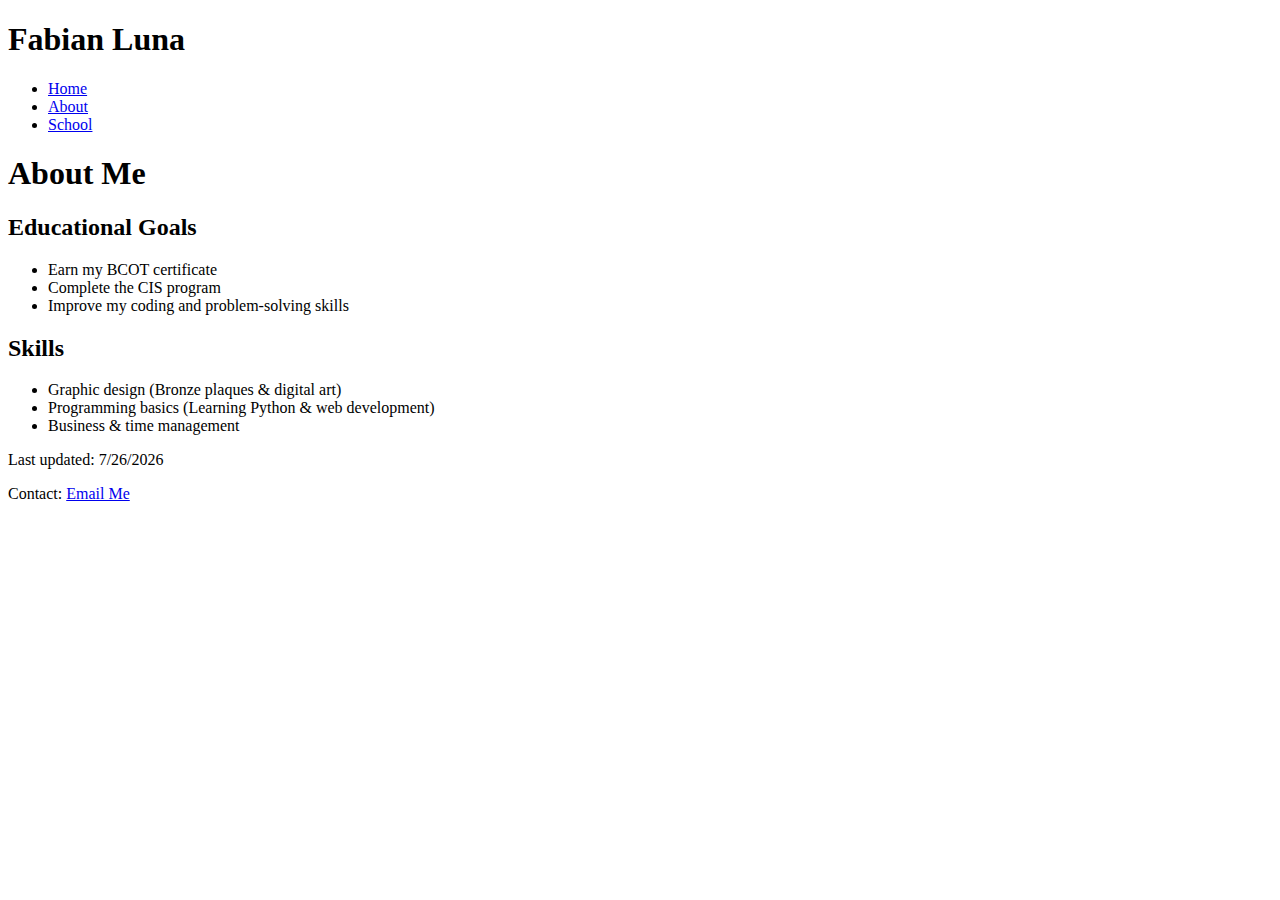
<file: About.html>
<!DOCTYPE html>
<html lang="en">
<head>
    <meta charset="UTF-8">
    <meta name="viewport" content="width=device-width, initial-scale=1.0">
    <title>About Me</title>
</head>
<body>
    <h1>Fabian Luna</h1>
    <nav>
        <ul>
            <li><a href="index.html">Home</a></li>
            <li><a href="about.html">About</a></li>
            <li><a href="#">School</a></li> 
        </ul>
    </nav>

    <h1>About Me</h1>

    <h2>Educational Goals</h2>
    <ul>
        <li>Earn my BCOT certificate</li>
        <li>Complete the CIS program</li>
        <li>Improve my coding and problem-solving skills</li>
    </ul>

    <h2>Skills</h2>
    <ul>
        <li>Graphic design (Bronze plaques & digital art)</li>
        <li>Programming basics (Learning Python & web development)</li>
        <li>Business & time management</li>
    </ul>

    <footer>
        <p>Last updated: <script>document.write(new Date().toLocaleDateString());</script></p>
        <p>Contact: <a href="mailto:defocus91@yahoo.com">Email Me</a></p>
    </footer>
</body>
</html>
</file>
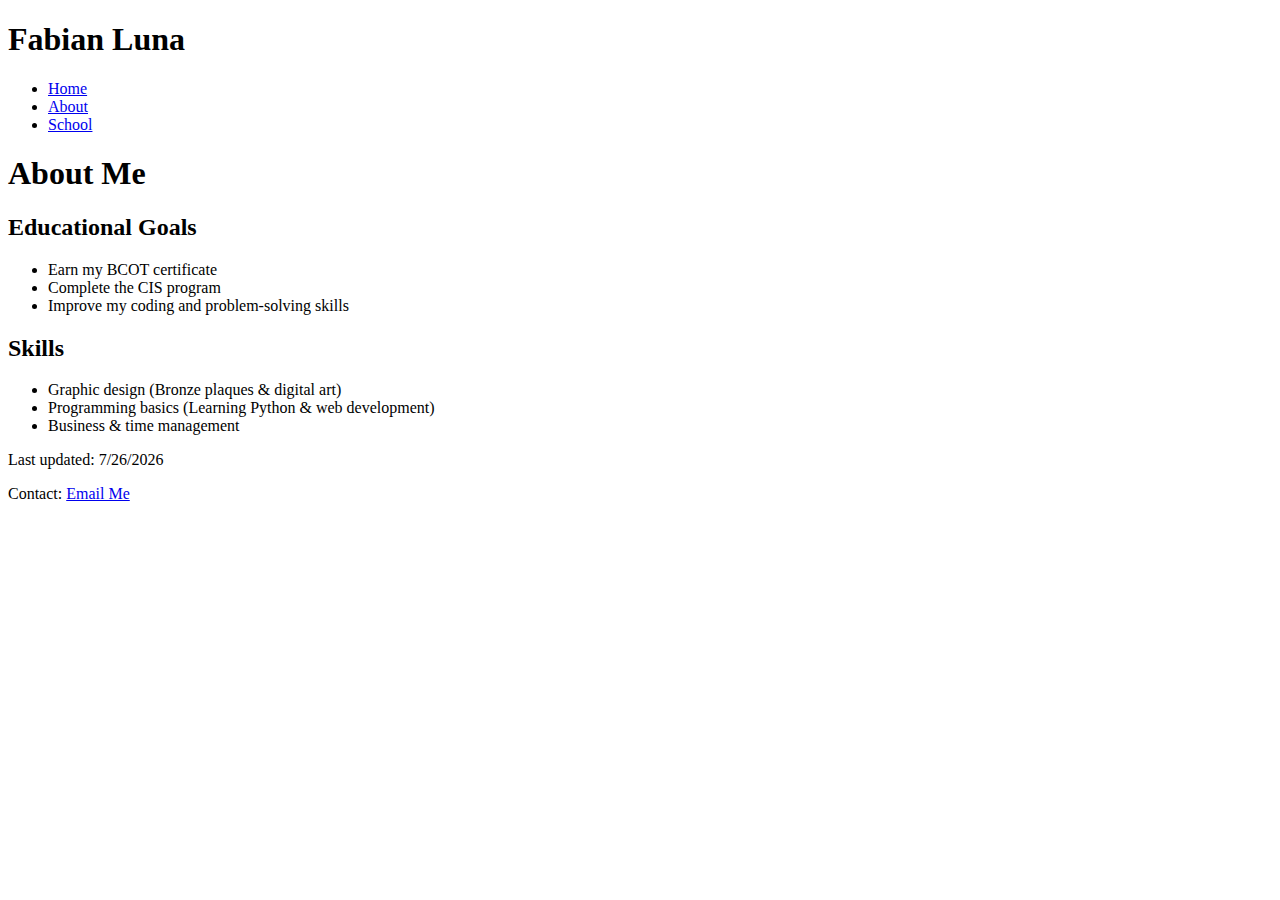
<file: about.html>
<!DOCTYPE html>
<html lang="en">
<head>
    <meta charset="UTF-8">
    <meta name="viewport" content="width=device-width, initial-scale=1.0">
    <title>About Me</title>
</head>
<body>
    <h1>Fabian Luna</h1>
    <nav>
        <ul>
            <li><a href="index.html">Home</a></li>
            <li><a href="about.html">About</a></li>
            <li><a href="#">School</a></li> 
        </ul>
    </nav>

    <h1>About Me</h1>

    <h2>Educational Goals</h2>
    <ul>
        <li>Earn my BCOT certificate</li>
        <li>Complete the CIS program</li>
        <li>Improve my coding and problem-solving skills</li>
    </ul>

    <h2>Skills</h2>
    <ul>
        <li>Graphic design (Bronze plaques & digital art)</li>
        <li>Programming basics (Learning Python & web development)</li>
        <li>Business & time management</li>
    </ul>

    <footer>
        <p>Last updated: <script>document.write(new Date().toLocaleDateString());</script></p>
        <p>Contact: <a href="mailto:defocus91@yahoo.com">Email Me</a></p>
    </footer>
</body>
</html>
</file>
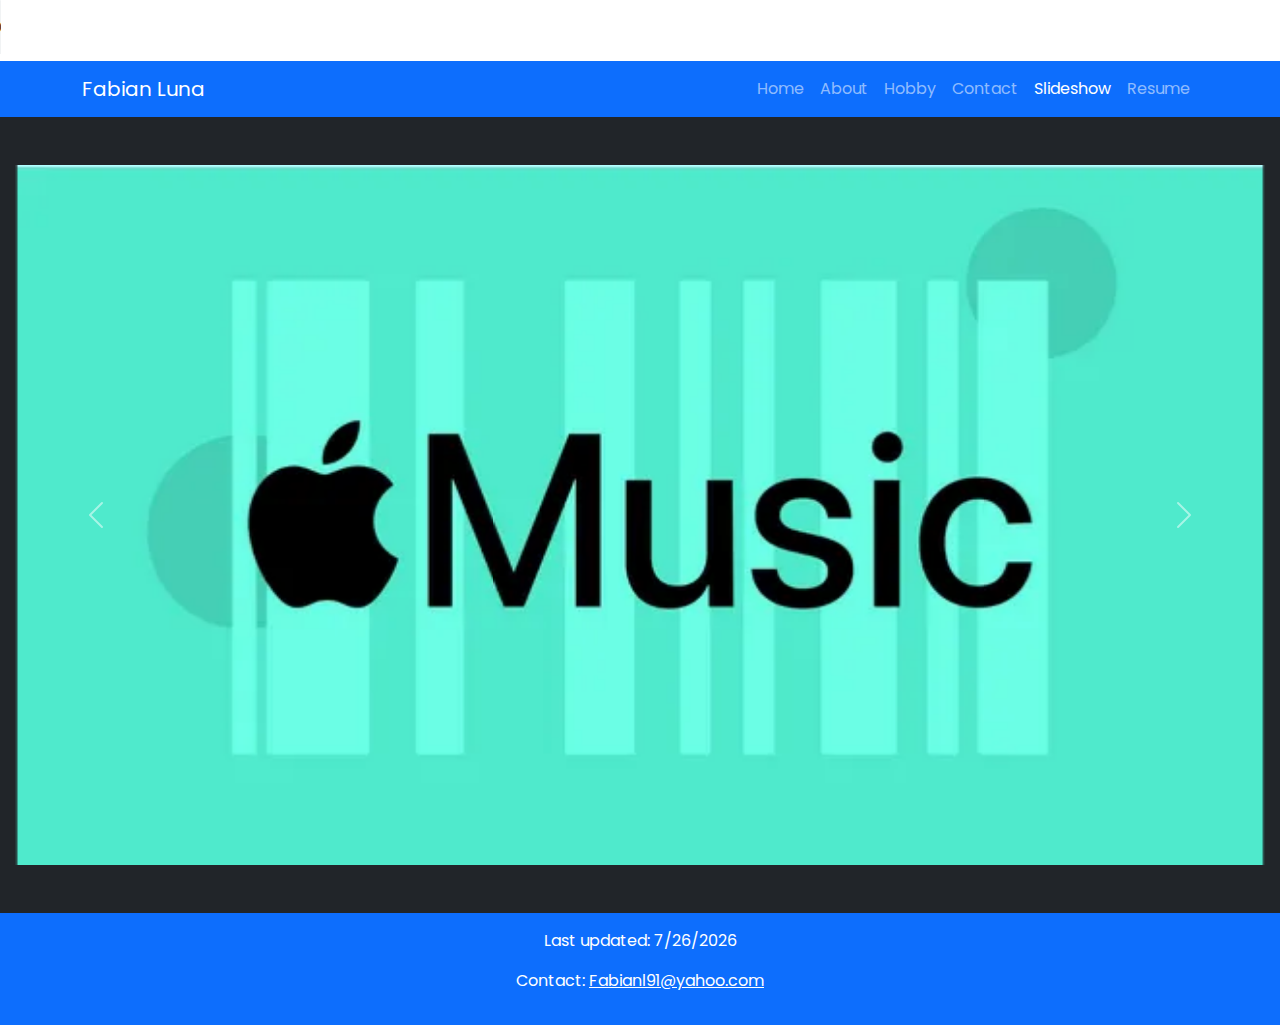
<file: slideshow.html>
<!DOCTYPE html>
<html lang="en">
<head>
    <meta charset="UTF-8" />
    <meta name="viewport" content="width=device-width, initial-scale=1.0" />
    <title>Fabian Luna - Slideshow</title>

    <!-- Bootstrap CSS -->
    <link href="https://cdn.jsdelivr.net/npm/bootstrap@5.3.2/dist/css/bootstrap.min.css" rel="stylesheet">

    <!-- Google Font -->
    <link href="https://fonts.googleapis.com/css2?family=Poppins&display=swap" rel="stylesheet">

    <style>
        body {
            font-family: 'Poppins', sans-serif;
        }

        .carousel-item img {
            max-height: 700px;
            object-fit: contain;
            width: 100%;
        }
    </style>
</head>
<body>
     <div class="audio-container">
     <audio controls autoplay muted loop>
         <source src="stressed out.mp3" type="audio/mpeg">
         Your browser does not support the audio element.
     </audio>
    <!-- Navigation -->
    <nav class="navbar navbar-expand-lg navbar-dark bg-primary">
        <div class="container">
            <a class="navbar-brand" href="index.html">Fabian Luna</a>
            <button class="navbar-toggler" type="button" data-bs-toggle="collapse" data-bs-target="#navbarNav">
                <span class="navbar-toggler-icon"></span>
            </button>
            <div class="collapse navbar-collapse" id="navbarNav">
                <ul class="navbar-nav ms-auto">
                    <li class="nav-item"><a class="nav-link" href="index.html">Home</a></li>
                    <li class="nav-item"><a class="nav-link" href="about.html">About</a></li>
                    <li class="nav-item"><a class="nav-link" href="hobbies.html">Hobby</a></li>
                    <li class="nav-item"><a class="nav-link" href="contact.html">Contact</a></li>
                    <li class="nav-item"><a class="nav-link active" href="slideshow.html">Slideshow</a></li>
                    <li class="nav-item"><a class="nav-link" href="Resume.html">Resume</a></li>
                </ul>
            </div>
        </div>
    </nav>

    <!-- Slideshow Section -->
    <div class="bg-dark py-5">
        <div id="photoCarousel" class="carousel slide carousel-fade" data-bs-ride="carousel">
            <div class="carousel-inner text-center">
                <!-- Slide 1 -->
                <div class="carousel-item active">
                    <img src="applemusic.png" class="img-fluid" alt="Music">
                </div>
                <!-- Slide 2 -->
                <div class="carousel-item">
                    <img src="photoshop.jpg" class="img-fluid" alt="Art Graphic">
                </div>
                <!-- Slide 3 -->
                <div class="carousel-item">
                    <img src="warcraft.jpg" class="img-fluid" alt="Hobby">
                </div>
                <!-- Slide 4 -->
                <div class="carousel-item">
                    <img src="gaming.png" class="img-fluid" alt="Gaming">
                </div>
            </div>

            <!-- Carousel Controls -->
            <button class="carousel-control-prev" type="button" data-bs-target="#photoCarousel" data-bs-slide="prev">
                <span class="carousel-control-prev-icon"></span>
                <span class="visually-hidden">Previous</span>
            </button>
            <button class="carousel-control-next" type="button" data-bs-target="#photoCarousel" data-bs-slide="next">
                <span class="carousel-control-next-icon"></span>
                <span class="visually-hidden">Next</span>
            </button>
        </div>
    </div>



    <!-- Footer -->
    <footer class="bg-primary text-white text-center py-3">
        <p>
            Last updated:
            <script>document.write(new Date().toLocaleDateString());</script>
        </p>
        <p>Contact: <a href="mailto:Fabianl91@yahoo.com" class="text-white">Fabianl91@yahoo.com</a></p>
    </footer>

    <!-- Bootstrap JS -->
    <script src="https://cdn.jsdelivr.net/npm/bootstrap@5.3.2/dist/js/bootstrap.bundle.min.js"></script>

</body>
</html>
</file>
